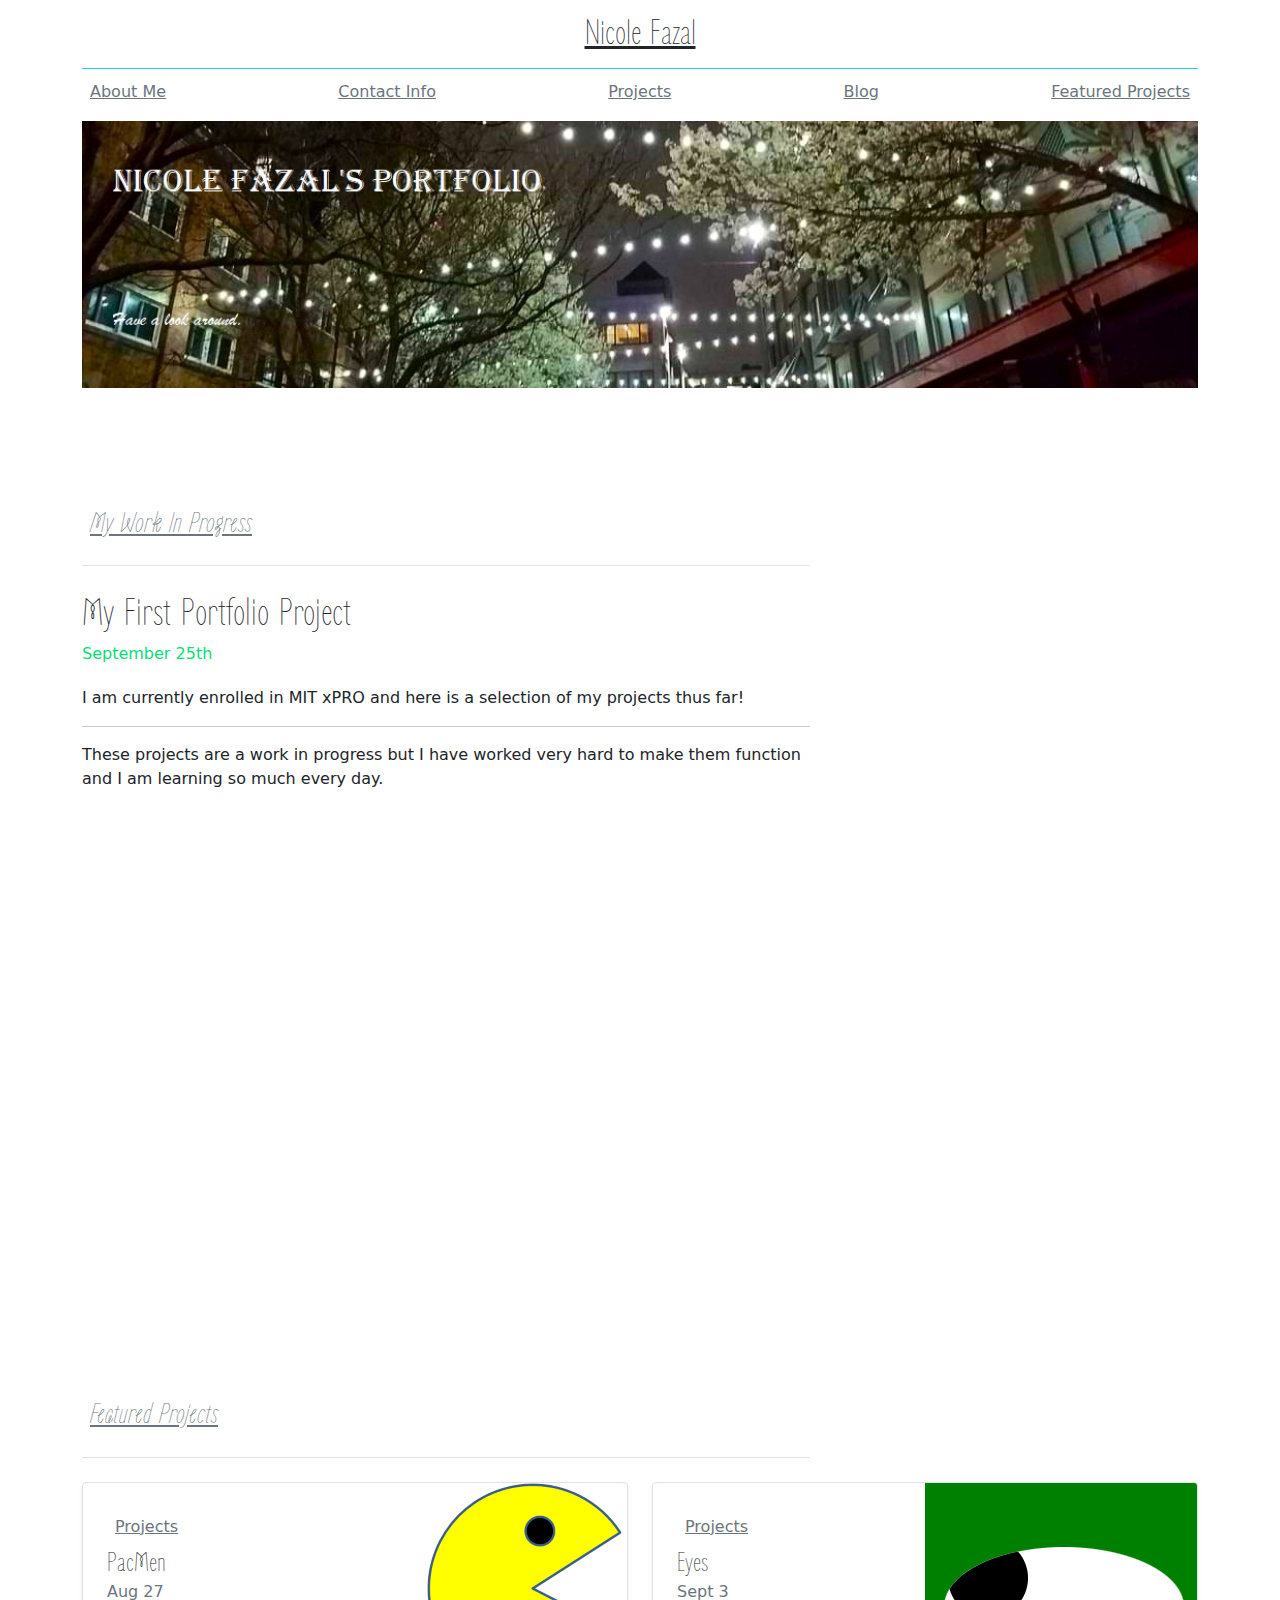
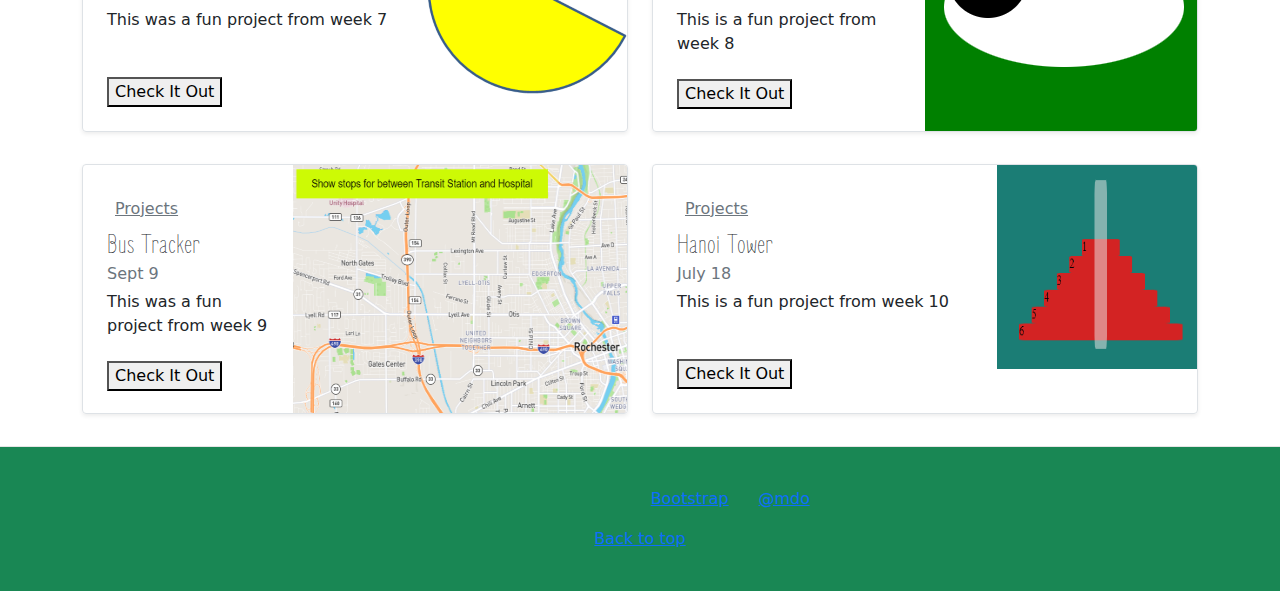
<file: index.html>
<!doctype html>
<html lang="en">
  <head>
    <meta charset="utf-8">
    <meta name="viewport" content="width=device-width, initial-scale=1">
    <meta name="description" content="">
    <meta name="author" content="Mark Otto, Jacob Thornton, and Bootstrap contributors">
    <meta name="generator" content="Hugo 0.88.1">
    <title>Blog Template · Bootstrap v5.1</title>
    <link rel="canonical" href="https://getbootstrap.com/docs/5.1/examples/blog/">
    
    <style>
      @import url('https://fonts.googleapis.com/css2?family=Zen+Loop&display=swap');
      </style>


    <!-- Bootstrap core CSS -->
<link href="bootstrap.min.css" rel="stylesheet">

    <style>
      .bd-placeholder-img {
        font-size: 1.125rem;
        text-anchor: middle;
        -webkit-user-select: none;
        -moz-user-select: none;
        user-select: none;
      }

      @media (min-width: 768px) {
        .bd-placeholder-img-lg {
          font-size: 3.5rem;
        }
      }
  


    </style>

    
    <!-- Custom styles for this template -->
    <link href="https://fonts.googleapis.com/css?family=Playfair&#43;Display:700,900&amp;display=swap" rel="stylesheet">
    <!-- Custom styles for this template -->
    <link href="blog.css" rel="stylesheet">
  </head>
  <body>
    
    <div class="container">
      <header class="blog-header py-3">
        <div class="row flex-nowrap justify-content-between align-items-center">
          <div class="col-4 pt-1">
          </div>
          <div class="col-4 text-center">
            <a class="blog-header-logo text-dark" href="#">Nicole Fazal</a>
          </div>
          <div class="col-4 d-flex justify-content-end align-items-center">
                          
          
          </div>
        </div>
      </header>

    
      <div class="nav-scroller py-1 mb-2">
        <nav class="nav d-flex justify-content-between">
          <a class="p-2 link-secondary" href="aboutme.html">About Me</a>
          <a class="p-2 link-secondary" href="aboutme.html">Contact Info</a>
          <a class="p-2 link-secondary" href="projects.html">Projects</a>
          <a class="p-2 link-secondary" href="#blog">Blog</a>
          <a class="p-2 link-secondary" href="#featured">Featured Projects</a>
        </nav>
      </div>
    </div>

        

<main class="container">
  <img src="lights1.jpg" style="width:100%;">
  <div class="p-4 p-md-5 mb-4">
    <div class="col-md-6 px-0"
  display: flex;
  justify-content: center>
</div>
</div>
</div>

<div id="blog" class="row g-5">
  <div class="col-md-8">
    <h3 class="pb-4 mb-4 fst-italic border-bottom">
      <a class="p-2 link-secondary" href="#">My Work In Progress</a>
    </h3>

    <article class="blog-post">
      <h2 class="blog-post-title">My First Portfolio Project</h2>
      <p class="blog-post-meta">September 25th
      <p>I am currently enrolled in MIT xPRO and here is a selection of my projects thus far!</p>
      <hr>
      <p>These projects are a work in progress but I have worked very hard to make them function and I am learning so much every day.</p>
      <iframe width="320" height="521" src="https://www.youtube.com/embed/TpIh1eB_u2M" title="Portfolio" frameborder="0" allow="accelerometer; autoplay; clipboard-write; encrypted-media; gyroscope; picture-in-picture" allowfullscreen></iframe>



  </div>
    </div>
    <div id="featured" class="row g-5">
      <div class="col-md-8">
        <h3 class="pb-4 mb-4 fst-italic border-bottom">
          <a class="p-2 link-secondary" href="#">Featured Projects</a>
        </h3>
      </div>
    </div>
  <div class="row mb-2">
    <div class="col-md-6">
      <div class="row g-0 border rounded overflow-hidden flex-md-row mb-4 shadow-sm h-md-250 position-relative">
        <div class="col p-4 d-flex flex-column position-static">
          <a class="p-2 link-secondary" href="#">Projects</a>
          <h3 class="mb-0">PacMen</h3>
          <div class="mb-1 text-muted">Aug 27</div>
          <p class="card-text mb-auto">This was a fun project from week 7</p>
          <a href="https://njfazal.github.io/PacMen/"><button>Check It Out</button></a>
        </div>
        <div class="col-auto d-none d-lg-block">
          <img src="PacMan.png" width="200" height="211" xmlns="http://www.w3.org/2000/svg" role="img" aria-label="Placeholder: Thumbnail" preserveAspectRatio="xMidYMid slice" focusable="false"><title>Placeholder</title><rect width="100%" height="100%" fill="#55595c"/><text x="50%" y="50%" fill="#eceeef" dy=".3em"></text></svg>

        </div>
      </div>
    </div>
    <div class="col-md-6">
      <div class="row g-0 border rounded overflow-hidden flex-md-row mb-4 shadow-sm h-md-250 position-relative">
        <div class="col p-4 d-flex flex-column position-static">
          <a class="p-2 link-secondary" href="#">Projects</a>
          <h3 class="mb-0">Eyes</h3>
          <div class="mb-1 text-muted">Sept 3</div>
          <p class="mb-auto">This is a fun project from week 8</p>
          <a href="https://njfazal.github.io/Eyes/"><button>Check It Out</button></a>
        </div>
        <div class="col-auto d-none d-lg-block">
          <img src="eye.png" width="272" height="250" xmlns="http://www.w3.org/2000/svg" role="img" aria-label="Placeholder: Thumbnail" preserveAspectRatio="xMidYMid slice" focusable="false"><title>Placeholder</title><rect width="100%" height="100%" fill="#55595c"/><text x="50%" y="50%" fill="#eceeef" dy=".3em"></text></svg>

        </div>
      </div>
    </div>
  </div>
  <div class="row mb-2">
    <div class="col-md-6">
      <div class="row g-0 border rounded overflow-hidden flex-md-row mb-4 shadow-sm h-md-250 position-relative">
        <div class="col p-4 d-flex flex-column position-static">
          <a class="p-2 link-secondary" href="#">Projects</a>
          <h3 class="mb-0">Bus Tracker</h3>
          <div class="mb-1 text-muted">Sept 9</div>
          <p class="card-text mb-auto">This was a fun project from week 9</p>
          <a href="https://njfazal.github.io/rtsbustracker/"><button>Check It Out</button></a>
        </div>
        <div class="col-auto d-none d-lg-block">
          <img src="rts.png" width="334" height="250" xmlns="http://www.w3.org/2000/svg" role="img" aria-label="Placeholder: Thumbnail" preserveAspectRatio="xMidYMid slice" focusable="false"><title>Placeholder</title><rect width="100%" height="100%" fill="#55595c"/><text x="50%" y="50%" fill="#eceeef" dy=".3em"></text></svg>

        </div>
      </div>
    </div>
    <div class="col-md-6">
      <div class="row g-0 border rounded overflow-hidden flex-md-row mb-4 shadow-sm h-md-250 position-relative">
        <div class="col p-4 d-flex flex-column position-static">
          <a class="p-2 link-secondary" href="#">Projects</a>
          <h3 class="mb-0">Hanoi Tower</h3>
          <div class="mb-1 text-muted">July 18</div>
          <p class="mb-auto">This is a fun project from week 10</p>
          <a href="https://njfazal.github.io/Hanoi/"><button>Check It Out</button></a>
        </div>
        <div class="col-auto d-none d-lg-block">
          <img src="hanoi.png" width="200" height="204" xmlns="http://www.w3.org/2000/svg" role="img" aria-label="Placeholder: Thumbnail" preserveAspectRatio="xMidYMid slice" focusable="false"><title>Placeholder</title><rect width="100%" height="100%" fill="#55595c"/><text x="50%" y="50%" fill="#eceeef" dy=".3em"></text></svg>

        </div>
      </div>
    </div>
  </div>
 
    </div>
  </div>

</main>

<footer class="blog-footer">
  <p>Blog template built for <a href="https://getbootstrap.com/">Bootstrap</a> by <a href="https://twitter.com/mdo">@mdo</a>.</p>
  <p>
    <a href="#">Back to top</a>
  </p>
</footer>

<script>
      async function loadPage(url, innerElement){
        // load page
        const res     = await fetch(url);
        const content = await res.text();
        const element = document.getElementById('content');
        element.innerHTML = content;

        // element scroll into view
        if (innerElement) {            
            scrollIntoView(innerElement);
        }        
    }

    function scrollIntoView(id){
        document.getElementById(id).scrollIntoView();
    }
</script>
    
  </body>
</html>
</file>
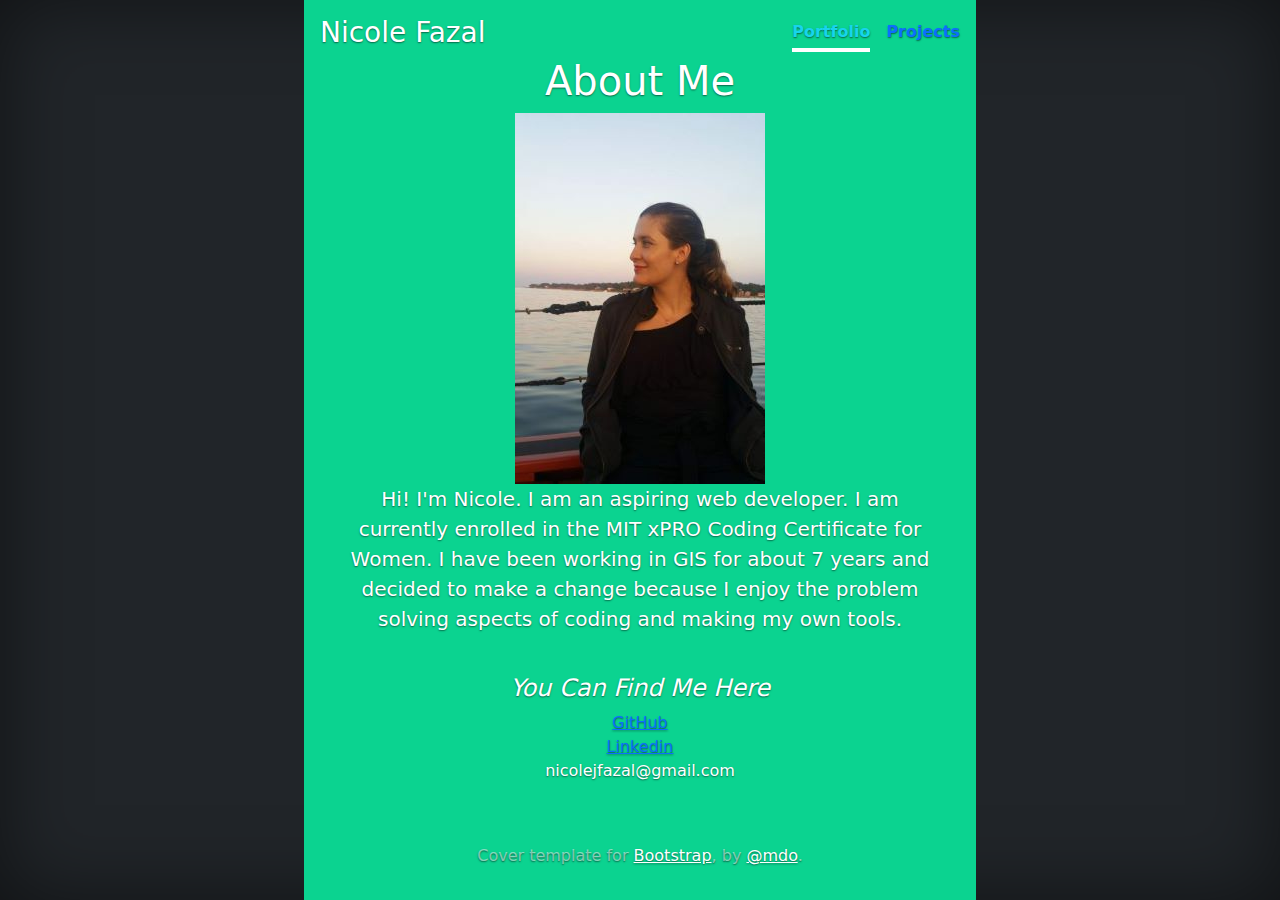
<file: aboutme.html>
<!doctype html>
<html lang="en" class="h-100">
  <head>
    <meta charset="utf-8">
    <meta name="viewport" content="width=device-width, initial-scale=1">
    <meta name="description" content="">
    <meta name="author" content="Mark Otto, Jacob Thornton, and Bootstrap contributors">
    <meta name="generator" content="Hugo 0.88.1">
    <title>Cover Template · Bootstrap v5.1</title>

    <link rel="canonical" href="https://getbootstrap.com/docs/5.1/examples/cover/">

    

    <!-- Bootstrap core CSS -->
<link href="bootstrap.min.css" rel="stylesheet">

    <style>
      .bd-placeholder-img {
        font-size: 1.125rem;
        text-anchor: middle;
        -webkit-user-select: none;
        -moz-user-select: none;
        user-select: none;
      }

      @media (min-width: 768px) {
        .bd-placeholder-img-lg {
          font-size: 3.5rem;
        }
      }
    </style>

    
    <!-- Custom styles for this template -->
    <link href="cover.css" rel="stylesheet">
  </head>
  <body class="d-flex h-100 text-center text-white bg-dark">
    
<div class="cover-container d-flex w-100 h-100 p-3 mx-auto flex-column">
  <header class="mb-auto">
    <div>
      <h3 class="float-md-start mb-0">Nicole Fazal</h3>
      <nav class="nav nav-masthead justify-content-center float-md-end">
        <a class="nav-link active" aria-current="page" href="https://njfazal.github.io/">Portfolio</a>
        <a class="nav-link" href="projects.html">Projects</a>
      </nav>
    </div>
  </header>

  <main class="px-3">
    <h1>About Me</h1>
    <img src="njfazal.jpg" width="250" height="371">
    <p class="lead">Hi! I'm Nicole. I am an aspiring web developer. I am currently enrolled in the MIT xPRO Coding Certificate for Women. I have been working in GIS for about 7 years and decided to make a change because I enjoy the problem solving aspects of coding and making my own tools.</p>
    <p class="lead">
      <div class="p-4">
        <h4 class="fst-italic">You Can Find Me Here</h4>
        <ol class="list-unstyled">
          <li><a href="https://github.com/NJFazal">GitHub</a></li>
          <li><a href="https://www.linkedin.com/in/nicole-fazal-024716239/">Linkedin</a></li>
          <li>nicolejfazal@gmail.com</li>
        </ol>
      </div>
    </p>
  </main>

  <footer class="mt-auto text-white-50">
    <p>Cover template for <a href="https://getbootstrap.com/" class="text-white">Bootstrap</a>, by <a href="https://twitter.com/mdo" class="text-white">@mdo</a>.</p>
  </footer>
</div>


    
  </body>
</html>
</file>
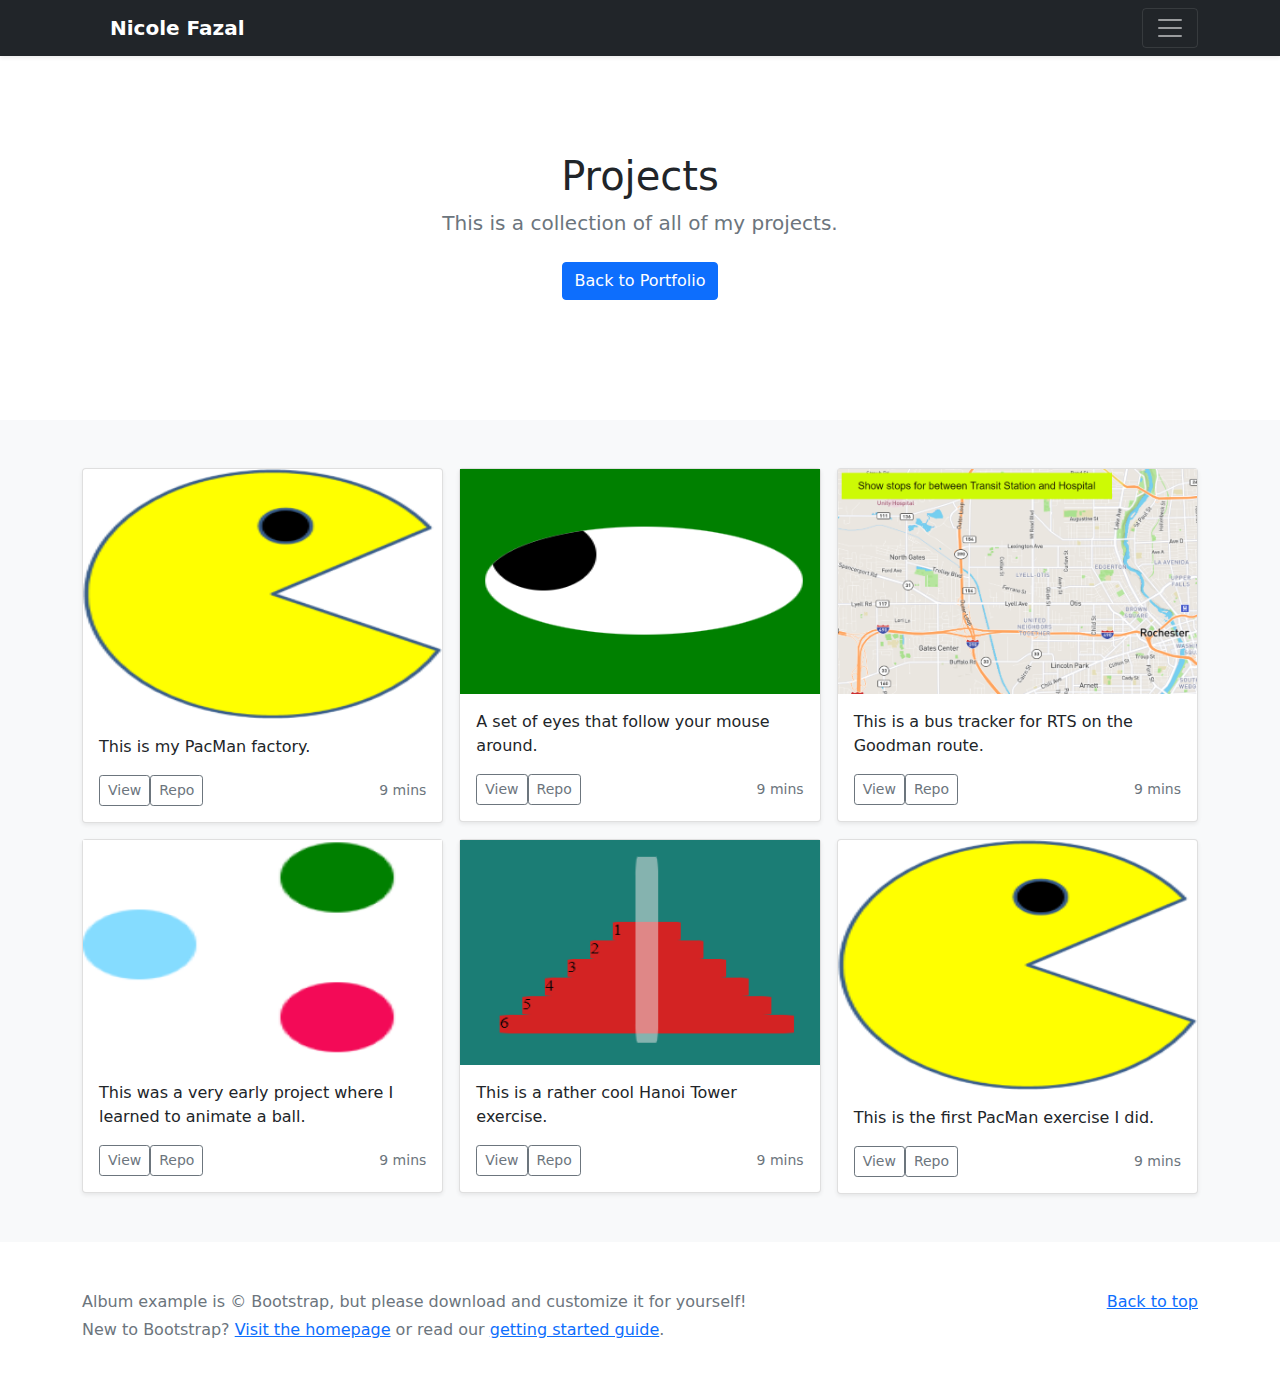
<file: projects.html>
<!doctype html>
<html lang="en">
  <head>
    <meta charset="utf-8">
    <meta name="viewport" content="width=device-width, initial-scale=1">
    <meta name="description" content="">
    <meta name="author" content="Mark Otto, Jacob Thornton, and Bootstrap contributors">
    <meta name="generator" content="Hugo 0.88.1">
    <title>Album example · Bootstrap v5.1</title>

    <link rel="canonical" href="https://getbootstrap.com/docs/5.1/examples/album/">

    

    <!-- Bootstrap core CSS -->
<link href="bootstrap.min.css" rel="stylesheet">

    <style>
      .bd-placeholder-img {
        font-size: 1.125rem;
        text-anchor: middle;
        -webkit-user-select: none;
        -moz-user-select: none;
        user-select: none;
      }

      @media (min-width: 768px) {
        .bd-placeholder-img-lg {
          font-size: 3.5rem;
        }
      }
    </style>

    
  </head>
  <body>
    
<header>
  <div class="collapse bg-dark" id="navbarHeader">
    <div class="container">
      <div class="row">
        <div class="col-sm-8 col-md-7 py-4">
          <h4 class="text-white">Projects</h4>
          <p class="text-muted">Take a look around</p>
        </div>
        <div class="col-sm-4 offset-md-1 py-4">
          <h4 class="text-white">Portfolio Navigation</h4>
          <ul class="list-unstyled">
            <li><a href="https://njfazal.github.io/" class="text-white">Back to Main Portfolio</a></li>
            <li><a href="aboutme.html" class="text-white">About Me</a></li>
          </ul>
        </div>
      </div>
    </div>
  </div>
  <div class="navbar navbar-dark bg-dark shadow-sm">
    <div class="container">
      <a href="#" class="navbar-brand d-flex align-items-center">
        <svg xmlns="http://www.w3.org/2000/svg" width="20" height="20" fill="none" stroke="currentColor" stroke-linecap="round" stroke-linejoin="round" stroke-width="2" aria-hidden="true" class="me-2" viewBox="0 0 24 24"></svg>
        <strong>Nicole Fazal</strong>
      </a>
      <button class="navbar-toggler" type="button" data-bs-toggle="collapse" data-bs-target="#navbarHeader" aria-controls="navbarHeader" aria-expanded="false" aria-label="Toggle navigation">
        <span class="navbar-toggler-icon"></span>
      </button>
    </div>
  </div>
</header>

<main>

  <section class="py-5 text-center container">
    <div class="row py-lg-5">
      <div class="col-lg-6 col-md-8 mx-auto">
        <h1 class="fw-light">Projects</h1>
        <p class="lead text-muted">This is a collection of all of my projects.</p>
        <p>
          <a href="https://njfazal.github.io/" class="btn btn-primary my-2">Back to Portfolio</a>
        </p>
      </div>
    </div>
  </section>

  <div class="album py-5 bg-light">
    <div class="container">

      <div class="row row-cols-1 row-cols-sm-2 row-cols-md-3 g-3">
        <div class="col">
          <div class="card shadow-sm">
            <div class="col-auto d-none d-lg-block">
              <img src="PacMan.png" width="100%" height="250" xmlns="http://www.w3.org/2000/svg" role="img" aria-label="Placeholder: Thumbnail" preserveAspectRatio="xMidYMid slice" focusable="false"><title></title><rect width="100%" height="100%" fill="#55595c"/><text x="50%" y="50%" fill="#eceeef" dy=".3em"></text></svg>
    
            </div>

            <div class="card-body">
              <p class="card-text">This is my PacMan factory.</p>
              <div class="d-flex justify-content-between align-items-center">
                <div class="btn-group">
                  <a href="https://njfazal.github.io/PacMen/"><button type="button" class="btn btn-sm btn-outline-secondary">View</button></a>
                  <a href="https://github.com/NJFazal/PacMen.git"><button type="button"class="btn btn-sm btn-outline-secondary">Repo</button></a>
                </div>
                <small class="text-muted">9 mins</small>
              </div>
            </div>
          </div>
        </div>
        <div class="col">
          <div class="card shadow-sm">
            
            <img src="eye.png" width="100%" height="225" xmlns="http://www.w3.org/2000/svg" role="img" aria-label="Placeholder: Thumbnail" preserveAspectRatio="xMidYMid slice" focusable="false"><title>Placeholder</title><rect width="100%" height="100%" fill="#55595c"/><text x="50%" y="50%" fill="#eceeef" dy=".3em"></text></svg>

            <div class="card-body">
              <p class="card-text">A set of eyes that follow your mouse around.</p>
              <div class="d-flex justify-content-between align-items-center">
                <div class="btn-group">
                  <a href="https://njfazal.github.io/Eyes/"><button type="button" class="btn btn-sm btn-outline-secondary">View</button></a>
                  <a href="https://github.com/NJFazal/Eyes.git/"><button type="button" class="btn btn-sm btn-outline-secondary">Repo</button></a>
                </div>
                <small class="text-muted">9 mins</small>
              </div>
            </div>
          </div>
        </div>
        <div class="col">
          <div class="card shadow-sm">
            <img src="rts.png" width="100%" height="225" xmlns="http://www.w3.org/2000/svg" role="img" aria-label="Placeholder: Thumbnail" preserveAspectRatio="xMidYMid slice" focusable="false"><title>Placeholder</title><rect width="100%" height="100%" fill="#55595c"/><text x="50%" y="50%" fill="#eceeef" dy=".3em"></text></svg>

            <div class="card-body">
              <p class="card-text">This is a bus tracker for RTS on the Goodman route.</p>
              <div class="d-flex justify-content-between align-items-center">
                <div class="btn-group">
                  <a href="https://njfazal.github.io/rtsbustracker/"><button type="button" class="btn btn-sm btn-outline-secondary">View</button></a>
                  <a href="https://github.com/NJFazal/rtsbustracker.git/"><button type="button" class="btn btn-sm btn-outline-secondary">Repo</button></a>
                </div>
                <small class="text-muted">9 mins</small>
              </div>
            </div>
          </div>
        </div>

        <div class="col">
          <div class="card shadow-sm">
            <img src="balls.png" width="100%" height="225" xmlns="http://www.w3.org/2000/svg" role="img" aria-label="Placeholder: Thumbnail" preserveAspectRatio="xMidYMid slice" focusable="false"><title>Placeholder</title><rect width="100%" height="100%" fill="#55595c"/><text x="50%" y="50%" fill="#eceeef" dy=".3em"></text></svg>

            <div class="card-body">
              <p class="card-text">This was a very early project where I learned to animate a ball.</p>
              <div class="d-flex justify-content-between align-items-center">
                <div class="btn-group">
                  <a href="https://njfazal.github.io/ballsmoving/"><button type="button" class="btn btn-sm btn-outline-secondary">View</button></a>
                  <a href="https://github.com/NJFazal/ballsmoving.git"><button type="button" class="btn btn-sm btn-outline-secondary">Repo</button></a>
                </div>
                <small class="text-muted">9 mins</small>
              </div>
            </div>
          </div>
        </div>
        <div class="col">
          <div class="card shadow-sm">
            <img src="hanoi.png" width="100%" height="225" xmlns="http://www.w3.org/2000/svg" role="img" aria-label="Placeholder: Thumbnail" preserveAspectRatio="xMidYMid slice" focusable="false"><title>Placeholder</title><rect width="100%" height="100%" fill="#55595c"/><text x="50%" y="50%" fill="#eceeef" dy=".3em"></text></text></svg>

            <div class="card-body">
              <p class="card-text">This is a rather cool Hanoi Tower exercise.</p>
              <div class="d-flex justify-content-between align-items-center">
                <div class="btn-group">
                  <a href="https://njfazal.github.io/Hanoi"><button type="button" class="btn btn-sm btn-outline-secondary">View</button></a>
                  <a href="https://github.com/NJFazal/Hanoi.git/"><button type="button" class="btn btn-sm btn-outline-secondary">Repo</button></a>
                </div>
                <small class="text-muted">9 mins</small>
              </div>
            </div>
          </div>
        </div>
        <div class="col">
          <div class="card shadow-sm">
            <img src="PacMan.png" width="100%" height="250" xmlns="http://www.w3.org/2000/svg" role="img" aria-label="Placeholder: Thumbnail" preserveAspectRatio="xMidYMid slice" focusable="false"><title></title><rect width="100%" height="100%" fill="#55595c"/><text x="50%" y="50%" fill="#eceeef" dy=".3em"></text></svg>


            <div class="card-body">
              <p class="card-text">This is the first PacMan exercise I did.</p>
              <div class="d-flex justify-content-between align-items-center">
                <div class="btn-group">
                  <a href="https://njfazal.github.io/first-pacman-project/"><button type="button" class="btn btn-sm btn-outline-secondary">View</button></a>
                  <a href="https://github.com/NJFazal/first-pacman-project.git/"><button type="button"class="btn btn-sm btn-outline-secondary">Repo</button></a>
                </div>
                <small class="text-muted">9 mins</small>
              </div>
            </div>
          </div>
        </div>

        
</main>

<footer class="text-muted py-5">
  <div class="container">
    <p class="float-end mb-1">
      <a href="#">Back to top</a>
    </p>
    <p class="mb-1">Album example is &copy; Bootstrap, but please download and customize it for yourself!</p>
    <p class="mb-0">New to Bootstrap? <a href="/">Visit the homepage</a> or read our <a href="../getting-started/introduction/">getting started guide</a>.</p>
  </div>
</footer>


    <script src="bootstrap.bundle.min.js"></script>

      
  </body>
</html>
</file>
<file: blog.css>
/* stylelint-disable selector-list-comma-newline-after */

.blog-header {
  line-height: 1;
  border-bottom: 1px solid #17d4ec;
}

.color-me{
  color:#17d4ec;
}


.blog-header-logo {
  font-family: 'Zen Loop', cursive, serif/*rtl:Amiri, Georgia, "Times New Roman", serif*/;
  font-size: 2.25rem;
}

.blog-header-logo:hover {
  text-decoration: none;
}

h1, h2, h3, h4, h5, h6 {
  font-family: 'Zen Loop', cursive;
}

.display-4 {
  font-size: 2.5rem;
}
@media (min-width: 768px) {
  .display-4 {
    font-size: 3rem;
  }
}

.nav-scroller {
  position: relative;
  z-index: 2;
  height: 2.75rem;
  overflow-y: hidden;
}

.nav-scroller .nav {
  display: flex;
  flex-wrap: nowrap;
  padding-bottom: 1rem;
  margin-top: -1px;
  overflow-x: auto;
  text-align: center;
  white-space: nowrap;
  -webkit-overflow-scrolling: touch;
  color: #2af868;
}

.nav-scroller .nav-link {
  padding-top: .75rem;
  padding-bottom: .75rem;
  font-size: .875rem;
}

.card-img-right {
  height: 100%;
  border-radius: 0 3px 3px 0;
  color: #2af868;
}

.flex-auto {
  flex: 0 0 auto;
}

.h-250 { height: 250px; }
@media (min-width: 768px) {
  .h-md-250 { height: 250px; }
}

/* Pagination */
.blog-pagination {
  margin-bottom: 4rem;
}
.blog-pagination > .btn {
  border-radius: 2rem;
}

/*
 * Blog posts
 */
.blog-post {
  margin-bottom: 4rem;
}
.blog-post-title {
  margin-bottom: .25rem;
  font-size: 2.5rem;
}
.blog-post-meta {
  margin-bottom: 1.25rem;
  color: hsl(152, 94%, 45%);
}

/*
 * Footer
 */
.blog-footer {
  padding: 2.5rem 0;
  color: #198754;
  text-align: center;
  background-color: #198754;
  border-top: .05rem solid #e5e5e5;
}
.blog-footer p:last-child {
  margin-bottom: 0;
}
</file>
<file: cover.css>
/*
 * Globals
 */


/* Custom default button */
.btn-secondary,
.btn-secondary:hover,
.btn-secondary:focus {
  color: #333;
  text-shadow: none; /* Prevent inheritance from `body` */
}


/*
 * Base structure
 */

body {
  text-shadow: 0 .05rem .1rem rgba(0, 0, 0, .5);
  box-shadow: inset 0 0 5rem rgba(0, 0, 0, .5);
  
}

.cover-container {
  max-width: 42em;
  background-color: rgb(11, 211, 144);
}

/*
 * Header
 */

.nav-masthead .nav-link {
  padding: .25rem 0;
  font-weight: 700;
  color: #17d3ec6b(255, 255, 255, .5);
  background-color: transparent;
  border-bottom: .25rem solid transparent;
}

.nav-masthead .nav-link:hover,
.nav-masthead .nav-link:focus {
  border-bottom-color: #17d4ec(255, 255, 255, .25);
}

.nav-masthead .nav-link + .nav-link {
  margin-left: 1rem;
}

.nav-masthead .active {
  color: #17d4ec;
  border-bottom-color: white;
}
</file>
